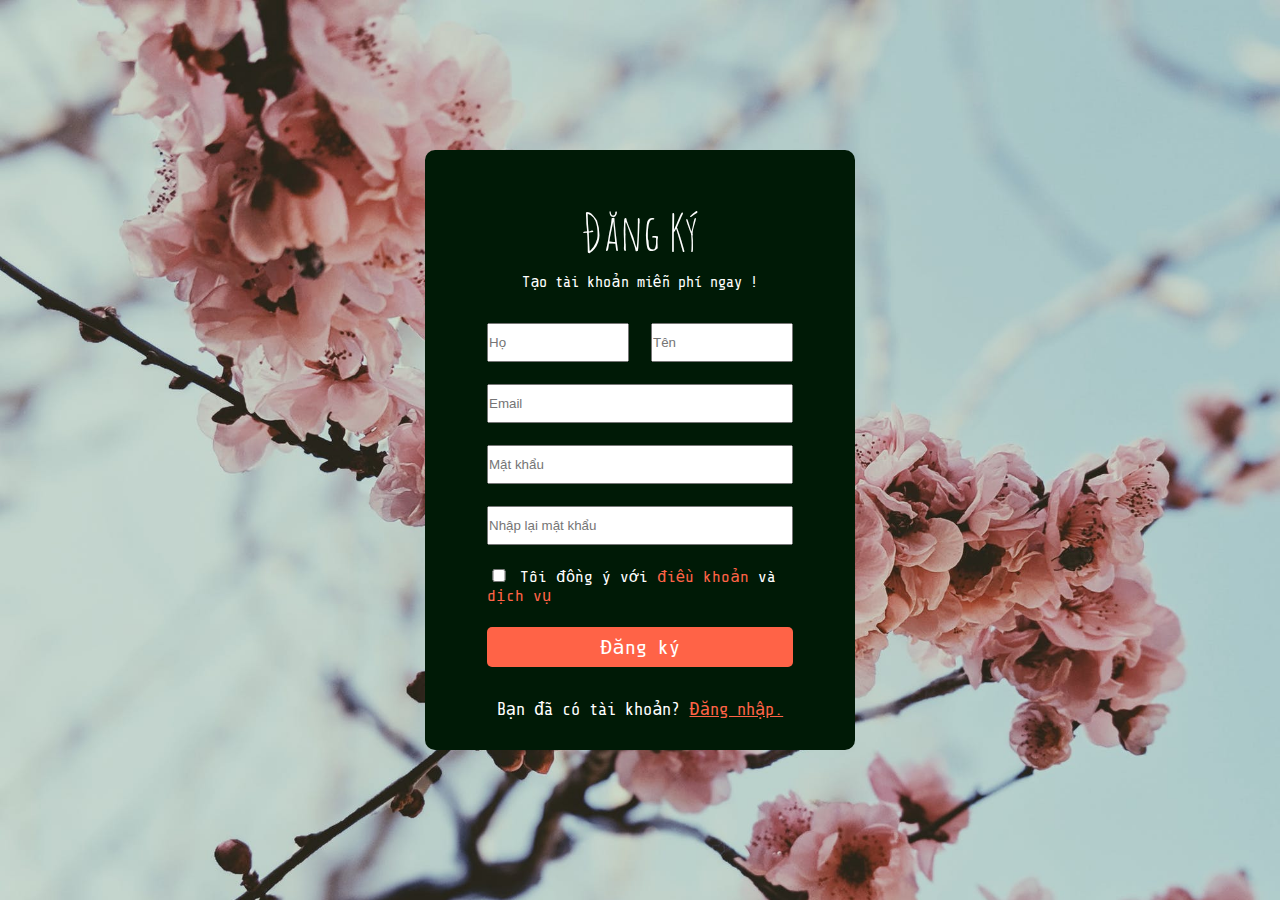
<file: dangky/index.html>
<!doctype html>
<html>
<head>
<meta charset="utf-8">
<title>Untitled Document</title>
	<link rel="stylesheet" href="css/style.css">
</head>

<body>
	<div class="wrapper">
	<div class="box">
		<div class="header">
			<h1>Đăng Ký</h1>
			<p>Tạo tài khoản miễn phí ngay !</p>
		</div>
	        <form>
				<table border="0">
					<tr>
						<td> <input type="text" placeholder="Họ"></td>
						<td> <input type="text" placeholder="Tên"></td>
					</tr>
					<tr>
						<td colspan="2"> <input type="email" name="email" placeholder="Email" required></td>
					</tr>
						<tr>
						<td colspan="2"> <input type="password" name="password" placeholder="Mật khẩu" required></td>
					</tr>
						<tr>
						<td colspan="2"> <input type="password" name="password" placeholder="Nhập lại mật khẩu" required></td>
					</tr>
						<tr>
						<td colspan="2"> <input type="checkbox" name="privacy" required><span> Tôi đồng ý với <a href="#">điều khoản</a> và <a href="#">dịch vụ</a></span></td>
					</tr>
						<tr>
						<td colspan="2"> <button type="submit">Đăng ký</button></td>
					</tr>
				</table>
			</form>
		<div class="ready">Bạn đã có tài khoản? <a href="#">Đăng nhập.</a> </div>
	</div>
    </div>
</body>
</html>
</file>
<file: dangky/css/style.css>
@charset "utf-8";
@import url('https://fonts.googleapis.com/css2?family=Amatic+SC:wght@700&display=swap');
@import url('https://fonts.googleapis.com/css2?family=Amatic+SC:wght@700&family=Itim&family=Lemonada&family=Share+Tech+Mono&display=swap');
@import url('https://fonts.googleapis.com/css2?family=Tangerine&display=swap');
/* CSS Document */
*{
	margin: 0;
	padding: 0;
}
.wrapper{
	width: 100%;
	height: 100vh;
	background: url("../img/pexels-photo-2825749.jpeg");
	background-size: cover;
	display: flex;
	justify-content: center;
	align-items: center;
}
body{
	background:white;
}
.box{
	width: 330px;
	height: 500px;
	background:rgba(0,26,6,1.00);
	padding: 50px;
/*	margin: 150px auto;*/
	border-radius: 10px;
}
.header{
	text-align: center;
}
.header h1{
	font-weight: 100;
	padding-bottom: 10px;
	color: white;
	font-family: 'Amatic SC', cursive;
	font-size: 50px
}
.header p{
	color: white;
	font-size: 15px;
	padding-bottom: 20px;
	font-family: 'Share Tech Mono', monospace;
}
td{
	padding: 10px
}
input{
	width: 100%;
	box-sizing: border-box;
	padding: 10px 0
}
input[type="checkbox"]{
	width: 24px
}
span{
	color:White;
	font-family: 'Share Tech Mono', monospace;
}
span a{
	text-decoration: none;
	color: tomato;
	font-family: 'Share Tech Mono', monospace;
}
button{
	width: 100%;
	height: 40px;
	background: Tomato;
	border: none;
	border-radius: 5px;
	color: white;
	font-size: 20px;
	font-family: 'Share Tech Mono', monospace;
}
.ready{
	text-align: center;
	padding-top: 20px;
	box-sizing: border-box;
	font-size: 17px;
	color:white;
	font-family: 'Share Tech Mono', monospace;
}
.ready a{
	color:tomato;
}
</file>
